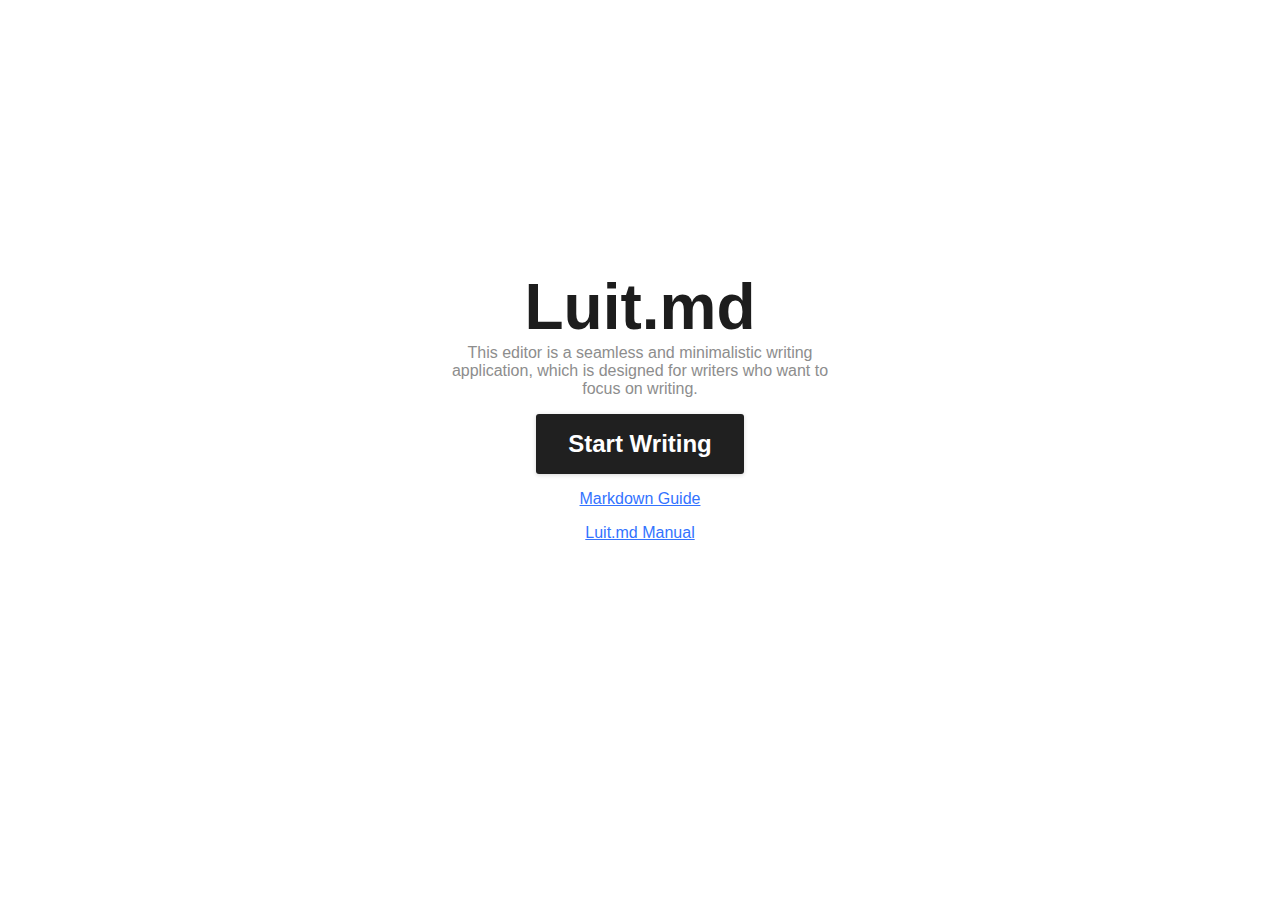
<file: MdWebV2/index.html>
<!DOCTYPE html>
<html lang="en">
<head>
    <meta charset="UTF-8">
    <meta http-equiv="X-UA-Compatible" content="IE=edge">
    <meta name="viewport" content="width=device-width, initial-scale=1.0">
    <title>Luit.md</title>
    <link rel="stylesheet" href="main.css">
    <link rel="shortcut icon" href="favicon.ico" type="image/x-icon">
    <base target="_blank">
</head>
<body>
    <div class="box">
        <span class="logo">Luit.md</span>
        <p class="about">This editor is a seamless and minimalistic writing application,
             which is designed for writers who want to focus on writing.</p>
        <span class="startButton"><a href="./src/main.html">Start Writing</a></span>
        
        <span class="userManual"><a href="https://www.markdownguide.org/">Markdown Guide</a></span>
        <span class="userManual"><a href="./User_Manual.html" target="_blank">Luit.md Manual</a></span>
        
    </div>
</body>
</html>
</file>
<file: MdWebV2/main.css>
*{
    margin: 0;
    padding: 0;
    box-sizing: border-box;
}

.box{
    display: flex;
    flex-direction: column;
    text-align: center;
    align-items: center;
    font-family: 'Arial',sans-serif;
    padding-top: 30vh;
}

.logo{
    font-size: 4rem;
    font-weight: 900;
    color: rgb(29, 29, 29);
}

.startButton{
    font-size: 1.5rem;
    background-color: rgb(32, 32, 32);
    padding: 1rem;
    padding-inline: 2rem;
    box-shadow: rgba(0, 0, 0, 0.16) 0px 1px 4px;
    border-radius: 3px;
}

.startButton a{
    text-decoration: none;
    color: white;
    font-weight: 600;
}

.userManual{
    padding-top: 1rem;
}

.userManual a {
    color: rgb(51, 115, 255);
}

.about{
    padding-bottom: 1rem;
    color: rgb(141, 141, 141);
    width: 30vw;
}
</file>
